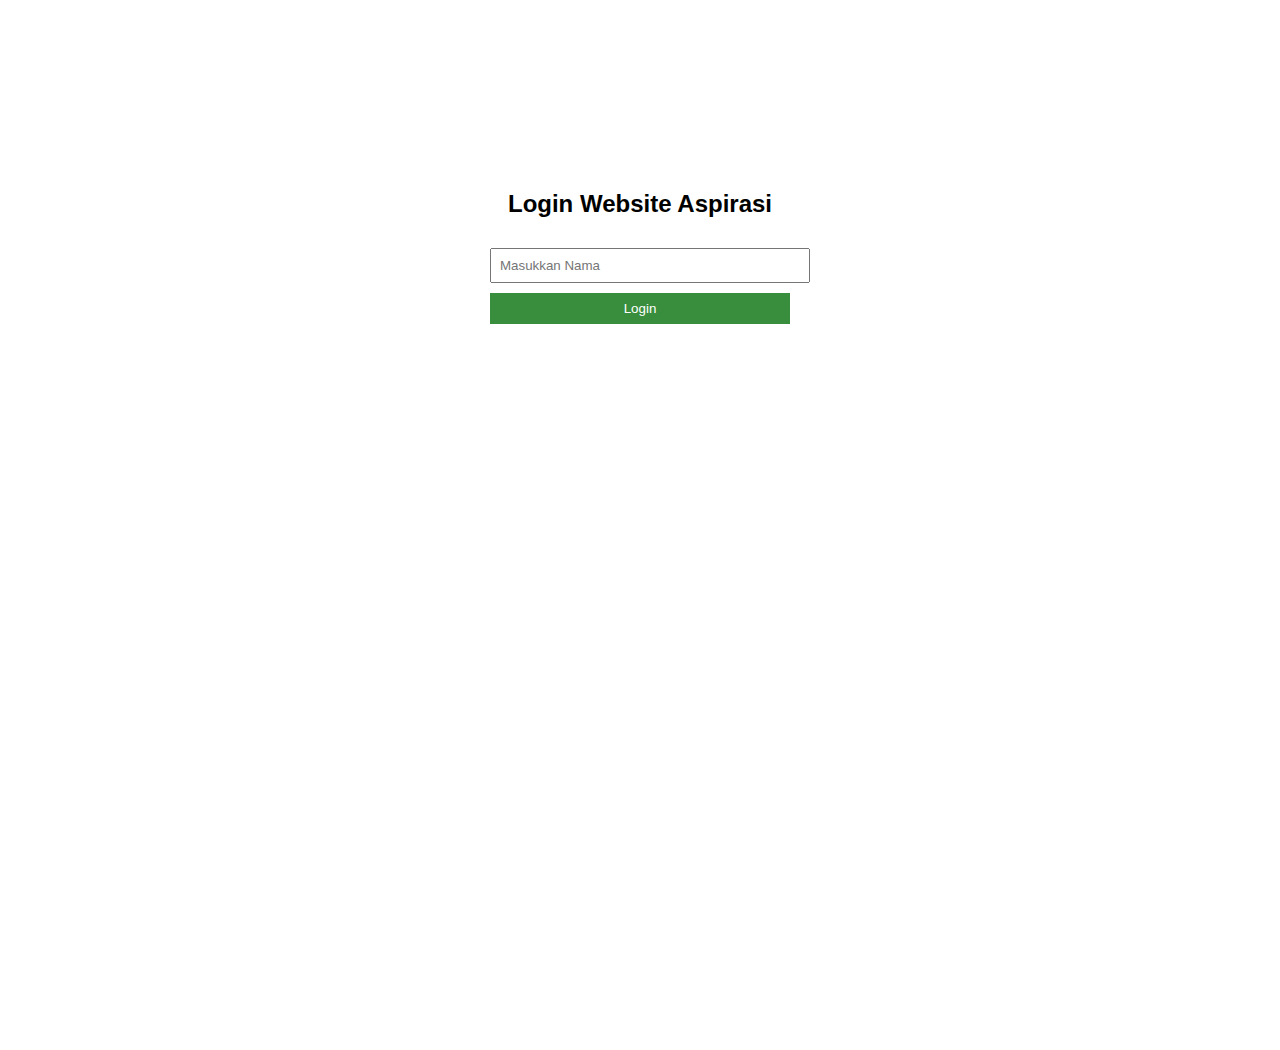
<file: index.html>
<!DOCTYPE html>
<html lang="id">
<head>
  <meta charset="UTF-8">
  <title>Login Aspirasi Lingkungan</title>
  <link rel="stylesheet" href="style.css">
</head>
<body class="login-body">

  <div class="login-box">
    <h2>Login Website Aspirasi</h2>
    <input type="text" placeholder="Masukkan Nama" id="username">
    <button onclick="login()">Login</button>
  </div>

<script src="script.js"></script>
</body>
</html>
</file>
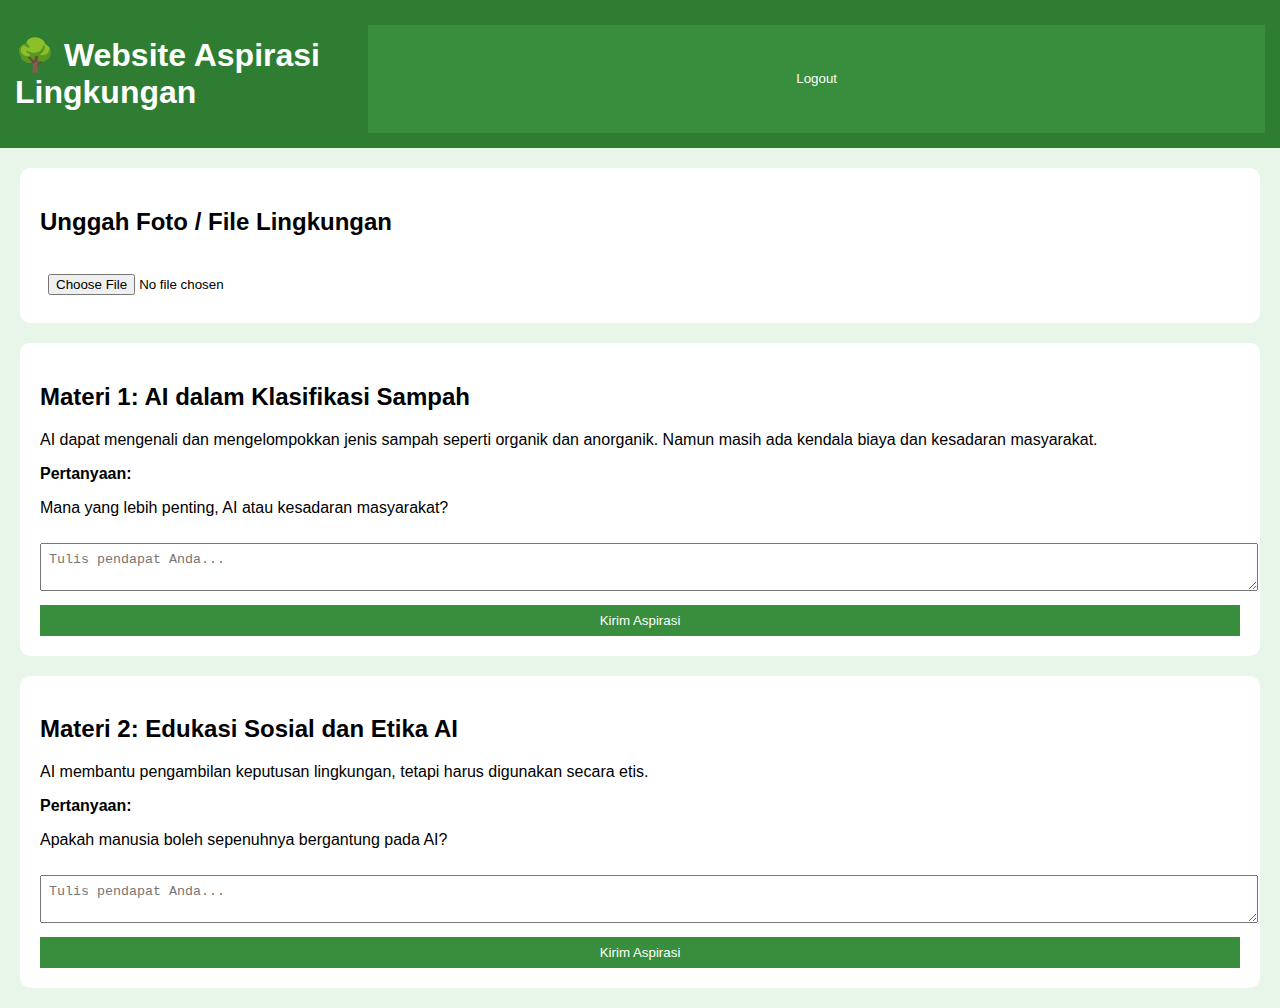
<file: home.html>
<!DOCTYPE html>
<html lang="id">
<head>
  <meta charset="UTF-8">
  <title>Website Aspirasi Lingkungan</title>
  <link rel="stylesheet" href="style.css">
</head>
<body>

<header>
  <h1>🌳 Website Aspirasi Lingkungan</h1>
  <button onclick="logout()">Logout</button>
</header>

<section class="upload">
  <h2>Unggah Foto / File Lingkungan</h2>
  <input type="file">
</section>

<section class="materi">
  <h2>Materi 1: AI dalam Klasifikasi Sampah</h2>
  <p>
    AI dapat mengenali dan mengelompokkan jenis sampah seperti organik dan anorganik.
    Namun masih ada kendala biaya dan kesadaran masyarakat.
  </p>
  <b>Pertanyaan:</b>
  <p>Mana yang lebih penting, AI atau kesadaran masyarakat?</p>
  <textarea placeholder="Tulis pendapat Anda..."></textarea>
  <button>Kirim Aspirasi</button>
</section>

<section class="materi">
  <h2>Materi 2: Edukasi Sosial dan Etika AI</h2>
  <p>
    AI membantu pengambilan keputusan lingkungan, tetapi harus digunakan secara etis.
  </p>
  <b>Pertanyaan:</b>
  <p>Apakah manusia boleh sepenuhnya bergantung pada AI?</p>
  <textarea placeholder="Tulis pendapat Anda..."></textarea>
  <button>Kirim Aspirasi</button>
</section>

<script src="script.js"></script>
</body>
</html>
</file>
<file: style.css>
body {
  font-family: Arial, sans-serif;
  background: #e8f5e9;
  margin: 0;
}

header {
  background: #2e7d32;
  color: white;
  padding: 15px;
  display: flex;
  justify-content: space-between;
}

.login-body {
  background: url('https://i.ibb.co/3rZLzLm/forest.jpg');
  background-size: cover;
  height: 100vh;
}

.login-box {
  background: rgba(255,255,255,0.9);
  width: 300px;
  margin: auto;
  margin-top: 150px;
  padding: 20px;
  text-align: center;
  border-radius: 10px;
}

input, textarea, button {
  width: 100%;
  margin-top: 10px;
  padding: 8px;
}

button {
  background: #388e3c;
  color: white;
  border: none;
  cursor: pointer;
}

section {
  background: white;
  margin: 20px;
  padding: 20px;
  border-radius: 10px;
}
</file>
